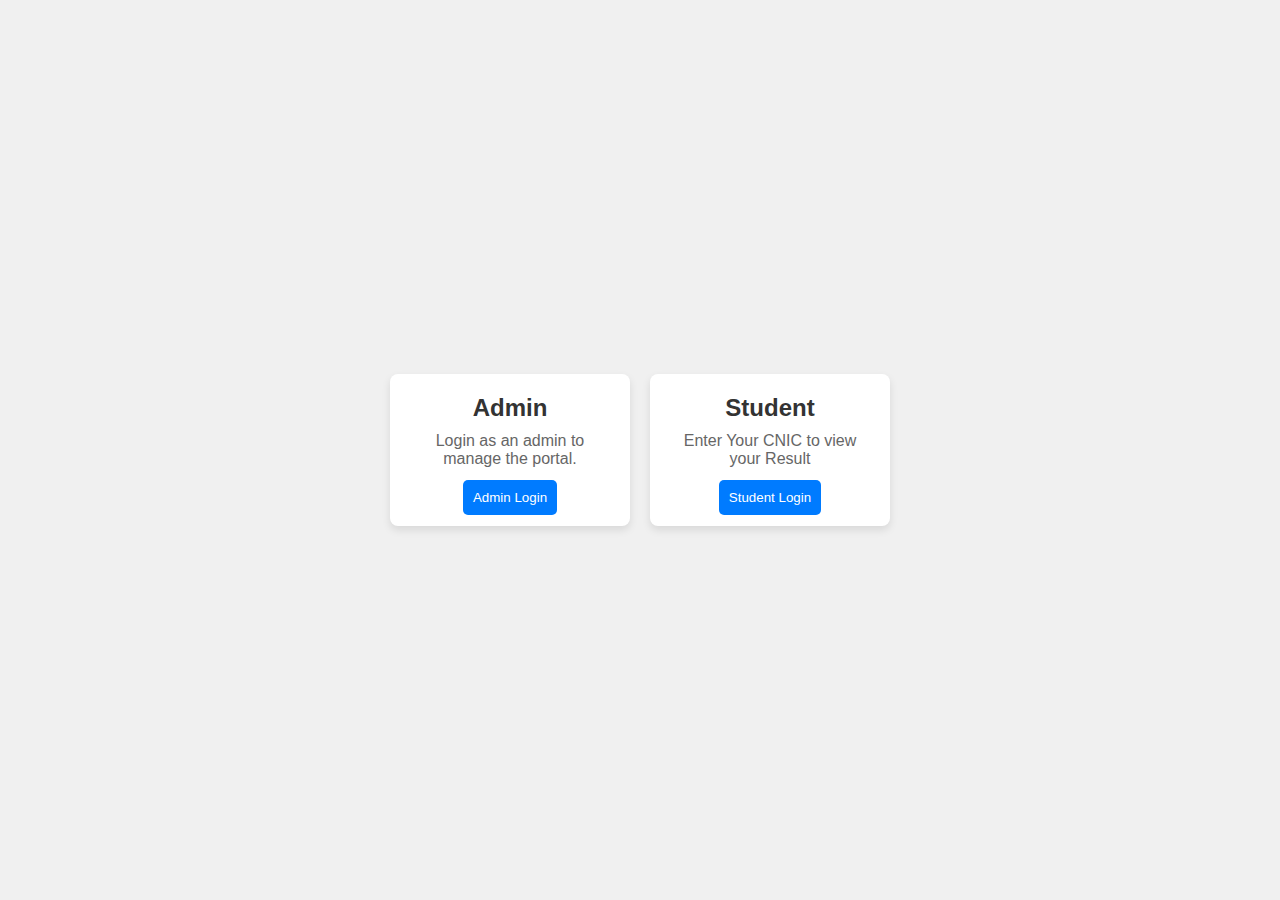
<file: index.html>
<!DOCTYPE html>
<html lang="en">

<head>
    <meta charset="UTF-8">
    <meta name="viewport" content="width=device-width, initial-scale=1.0">
    <link rel="stylesheet" href="css/style.css">
    <title>Student Portal</title>

</head>

<body class="common-body">

    <div class="container">
        <!-- Admin Card -->
        <div class="card">
            <h2>Admin</h2>
            <p>Login as an admin to manage the portal.</p>
            <button id="admin-btn"><a href="login/index.html">Admin Login</a></button>
        </div>

        <!-- Student Card -->
        <div class="card">
            <h2>Student</h2>
            <p>Enter Your CNIC to view your Result</p>
            <button id="student-btn"><a href="student/studentdata/index.html">Student Login</a></button>
        </div>

    </div>

</body>

</html>
</file>
<file: css/style.css>
* {
    margin: 0;
    padding: 0;
}

body {
    font-family: Arial, sans-serif;
    background-color: #f0f0f0;
    margin: 0;
    display: flex;
    justify-content: center;
    align-items: center;
    min-height: 100vh;
    flex-direction: column;
    position: relative;
    height: 100vh;
    padding: 0;
    min-height: 100vh;
}

#studentCardsContainer {
    width: 85vw;
    height: 80vh;
    overflow: hidden;
    overflow-y: scroll;
    margin-top: 100px;
    margin: 100px 50px 10px;
    display: flex;
    align-items: center;
    justify-content: center;
    flex-wrap: wrap;
}


.student-card {
    border: 1px solid #ddd;
    border-radius: 10px;
    padding: 20px;
    width: 250px;
    background-color: #fff;
    text-align: center;
    margin: 10px;
    box-shadow: 0 4px 8px rgba(0, 0, 0, 0.1);
}

.student-card img {
    width: 120px;
    height: 120px;
    object-fit: cover;
    border-radius: 50%;
    margin-bottom: 15px;
}

.student-card h3 {
    margin: 10px 0;
    color: #333;
}

.student-card p {
    margin: 5px 0;
    color: #666;
    font-size: 14px;
}

.student-card p:first-of-type {
    margin-top: 0;
}

/* login */



.login-container {
    background-color: white;
    padding: 40px;
    border-radius: 8px;
    box-shadow: 0 4px 8px rgba(0, 0, 0, 0.1);
    width: 300px;
    text-align: center;
}

.login-container h2 {
    margin-bottom: 20px;
    font-size: 24px;
    color: #333;
}

.login-container input[type="text"],
.login-container input[type="number"],
.login-container input[type="password"] {
    width: 100%;
    padding: 10px;
    margin-bottom: 20px;
    border: 1px solid #ccc;
    border-radius: 5px;
    box-sizing: border-box;
}

.login-container button {
    width: 100%;
    padding: 10px;
    background-color: #007bff;
    color: white;
    border: none;
    border-radius: 5px;
    cursor: pointer;
}

.login-container button:hover {
    background-color: #0056b3;
}

.login-container p {
    margin-top: 15px;
    color: #666;
}

.login-container a {
    color: #007bff;
    text-decoration: none;
}

.login-container a:hover {
    text-decoration: underline;
}

.home-link-container {
    text-align: center;
    margin-top: 20px;
}

.home-link {
    color: #007bff;
    text-decoration: none;
    font-size: 16px;
}

.home-link:hover {
    text-decoration: underline;
}



/* signup */


.signup-container {
    background-color: white;
    padding: 40px;
    border-radius: 8px;
    box-shadow: 0 4px 8px rgba(0, 0, 0, 0.1);
    width: 350px;
    text-align: center;
}

.signup-container h2 {
    margin-bottom: 20px;
    font-size: 24px;
    color: #333;
}

.signup-container input[type="text"],
.signup-container input[type="password"],
.signup-container input[type="email"] {
    width: 100%;
    padding: 10px;
    margin-bottom: 15px;
    border: 1px solid #ccc;
    border-radius: 5px;
    box-sizing: border-box;
}

.signup-container input[type="file"] {
    margin-bottom: 20px;
    width: 100%;
}

.signup-container button {
    width: 100%;
    padding: 10px;
    background-color: #28a745;
    color: white;
    border: none;
    border-radius: 5px;
    cursor: pointer;
}

.signup-container button:hover {
    background-color: #218838;
}

.signup-container p {
    margin-top: 15px;
    color: #666;
}

.signup-container a {
    color: #007bff;
    text-decoration: none;
}

.signup-container a:hover {
    text-decoration: underline;
}



/* mainpage */


.container {
    display: flex;
    gap: 20px;
}

.card {
    background-color: white;
    padding: 20px;
    border-radius: 8px;
    box-shadow: 0 4px 8px rgba(0, 0, 0, 0.1);
    text-align: center;
    width: 200px;
    transition: transform 0.3s ease;
}

.card:hover {
    transform: translateY(-10px);
}

.card h2 {
    margin-bottom: 10px;
    font-size: 24px;
    color: #333;
}

.card p {
    margin-bottom: 20px;
    color: #666;
}

.card button {
    border: none;
}

.card button a {
    color: white;
    text-decoration: none;
    background-color: #007bff;
    border: none;
    padding: 10px;
    border-radius: 5px;
    cursor: pointer;
}

.card button a:hover {
    background-color: #0056b3;
}



/* student */


.student-panel-card {
    width: 80%;
    max-width: 800px;
    background: white;
    border-radius: 8px;
    box-shadow: 0 0 10px rgba(0, 0, 0, 0.1);
    display: flex;
    flex-direction: column;
    padding: 20px;
    gap: 20px;
    display: none;
}

.student-card-upper {
    display: flex;
    justify-content: center;
    align-items: center;
    margin-bottom: 30px;
}

.student-panel-photo {
    width: 150px;
    height: 150px;

}

.student-panel-photo img {
    width: 150px;
    height: 150px;
    border-radius: 50%;
    box-shadow: 0 4px 8px rgba(0, 0, 0, 0.404);
    object-fit: cover;
}

.student-info {
    width: 70%;
    margin-left: 40px;
}


.student-info p {
    margin: 5px 0;
}



.subjects-info h3 {
    margin-bottom: 10px;
}

.subjects-info table {
    width: 100%;
    border-collapse: collapse;
}

.subjects-info table,
th,
td {
    border: 1px solid #ddd;
}

.subjects-info th,
td {
    padding: 10px;
    text-align: left;
}

.subjects-info th {
    background-color: #f4f4f4;
}

.editbtn {
    display: flex;
    justify-content: flex-end;
    align-items: center;
    flex-direction: column;
    gap: 30px;
    height: 100%;
}

#row {
    text-align: center;

}

#total {
    width: 100px;
}



/* adminpannel */

.admin-panel {
    padding: 20px;
}

.admin-navbar {
    position: fixed;
    width: 100%;
    top: 10;
    left: 0px;
    right: 0px;
    display: flex;
    justify-content: space-around;
    align-items: center;
    gap: 300px;
}

.admin-navbar-left {
    display: flex;
    justify-content: center;
    align-items: center;
    gap: 20px;
}

.admin-navbar-left-text h2 {
    margin: 0px;
}

.add-student-btn {
    padding: 12px 24px;
    background-color: #007bff;
    color: #fff;
    border: none;
    border-radius: 5px;
    cursor: pointer;
    font-size: 16px;
}

.form-container,
.detailed-view-container {
    display: none;
    position: fixed;
    top: 0;
    left: 0;
    width: 100%;
    height: 100%;
    background-color: rgba(0, 0, 0, 0.6);
    justify-content: center;
    align-items: center;
    z-index: 1000;
}

.form-box,
.detailed-view-box {
    background: #fff;
    padding: 20px;
    border-radius: 8px;
    width: 90%;
    max-width: 700px;
    box-shadow: 0 4px 8px rgba(0, 0, 0, 0.2);
    position: relative;
}

.form-box h2,
.detailed-view-box h2 {
    margin-top: 0;
    font-size: 22px;
    font-weight: bold;
    color: #333;
}

.form-box input,
.detailed-view-box input {
    margin-bottom: 10px;
    padding: 12px;
    width: calc(100% - 24px);
    border: 1px solid #ddd;
    border-radius: 4px;
    font-size: 16px;
}

.form-box button,
.detailed-view-box button {
    padding: 12px 20px;
    background-color: #007bff;
    color: #fff;
    border: none;
    border-radius: 5px;
    cursor: pointer;
    font-size: 16px;
}

.form-box button:hover,
.detailed-view-box button:hover {
    background-color: #0056b3;
}



.student-card {
    background: #fff;
    border: 1px solid #ddd;
    border-radius: 8px;
    padding: 20px;
    margin: 10px;
    width: 250px;
    box-shadow: 0 4px 8px rgba(0, 0, 0, 0.1);
    text-align: center;
    display: inline-block;
    vertical-align: top;
    transition: transform 0.3s, box-shadow 0.3s;
    cursor: pointer;
}

.student-card:hover {
    transform: translateY(-10px);
    box-shadow: 0 8px 16px rgba(0, 0, 0, 0.2);
}

.student-card img {
    width: 120px;
    height: 120px;
    border-radius: 50%;
    object-fit: cover;
    border: 3px solid #007bff;
    margin-bottom: 15px;
}

.student-card h3 {
    margin: 10px 0;
    font-size: 20px;
    color: #333;
    font-weight: bold;
}

.student-card p {
    margin: 5px 0;
    font-size: 16px;
    color: #555;
    display: block;
}

.student-card p.label {
    font-weight: bold;
    color: #333;
}

.detailed-view-box {
    display: flex;
    justify-content: space-between;
    align-items: flex-start;
}

.detailed-view-left {
    width: 30%;
    padding-right: 20px;
}

.detailed-view-right {
    width: 70%;
}

.detailed-view-left img {
    width: 200px;
    height: 200px;
    border-radius: 50%;
    object-fit: cover;
}

.detailed-view-right h3 {
    margin-bottom: 20px;
}

.detailed-view-right table {
    width: 100%;
    border-collapse: collapse;
}

.detailed-view-right table,
.detailed-view-right th,
.detailed-view-right td {
    border: 1px solid #ddd;
}

.detailed-view-right th,
.detailed-view-right td {
    padding: 8px;
    text-align: center;
}

.detailed-view-right th {
    background-color: #f4f4f4;
}

.detailed-view-right button {
    margin-top: 20px;
    padding: 12px 20px;
    background-color: #28a745;
    color: #fff;
    border: none;
    border-radius: 5px;
    cursor: pointer;
    font-size: 16px;
}

.detailed-view-right button:hover {
    background-color: #218838;
}

.close-icon {
    position: absolute;
    top: 10px;
    right: 10px;
    font-size: 24px;
    cursor: pointer;
    color: #333;
    transition: color 0.3s;
}

.close-icon:hover {
    color: #007bff;
}

@media (max-width: 600px) {
    .add-student-btn {
        font-size: 14px;
        padding: 10px 20px;
    }

    .form-box,
    .detailed-view-box {
        width: 90%;
        max-width: 400px;
    }

    .student-card {
        width: 100%;
        margin: 10px 0;
    }

    .detailed-view-box {
        flex-direction: column;
    }

    .detailed-view-left {
        width: 100%;
        padding-right: 0;
        margin-bottom: 20px;
    }

    .detailed-view-right {
        width: 100%;
    }
}
</file>
